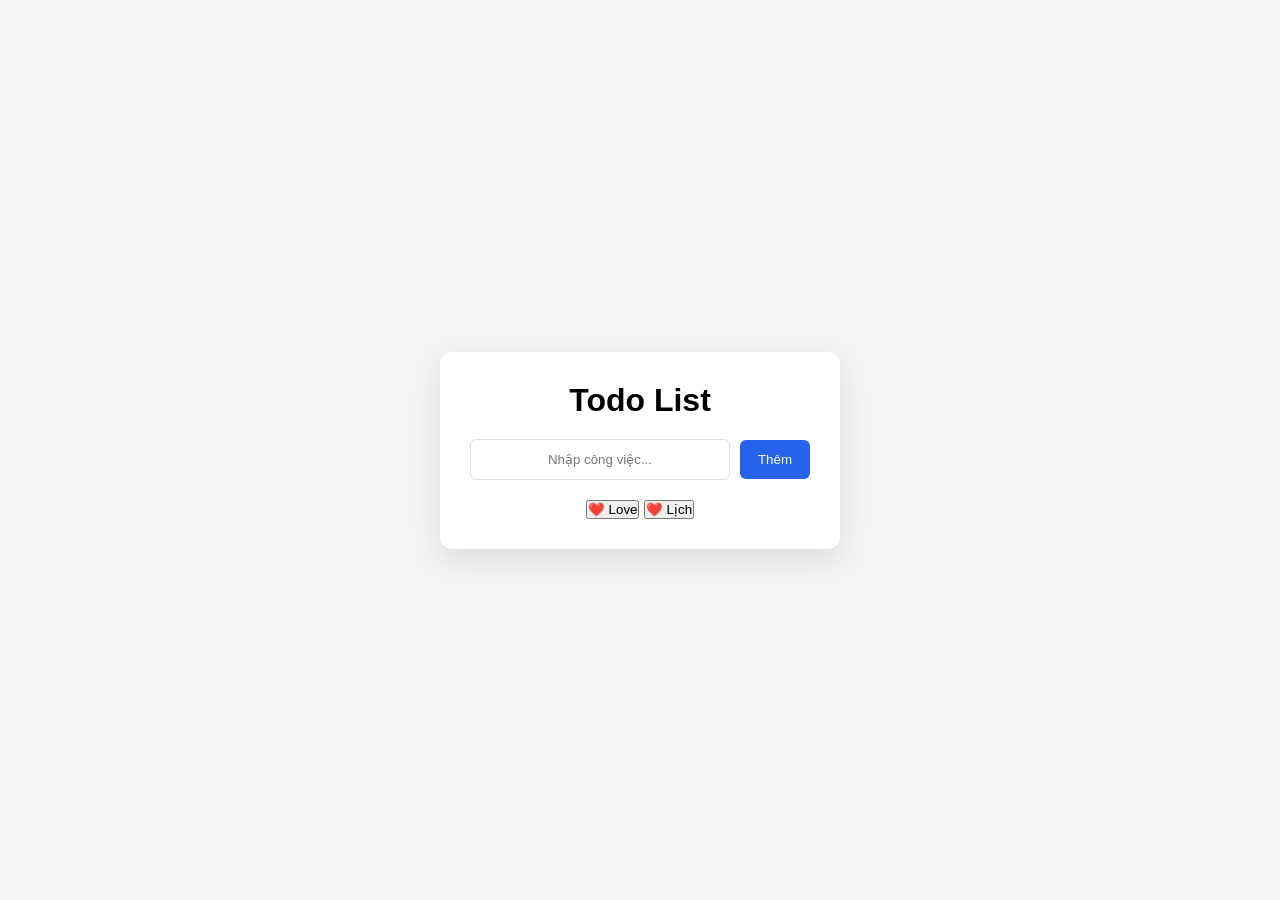
<file: index.html>
<!DOCTYPE html>
<html lang="vi">

<head>
    <meta charset="UTF-8">
    <meta name="viewport" content="width=device-width, initial-scale=1.0">
    <title>Todo App</title>

    <link rel="stylesheet" href="style.css">
</head>

<body>

    <main class="todo-app">
        <h1>Todo List</h1>

        <div class="todo-form">
            <input type="text" id="todoInput" placeholder="Nhập công việc...">

            <button id="addBtn">
                Thêm
            </button>
        </div>

        <ul id="todoList"></ul>
        <button onclick="window.location.href='love/love.html'">
            ❤️ Love
        </button>
        <button onclick="window.location.href='love_calendar/love_calendar.html'">
            ❤️ Lịch
        </button>
    </main>

    <script src="script.js"></script>
</body>

</html>
</file>
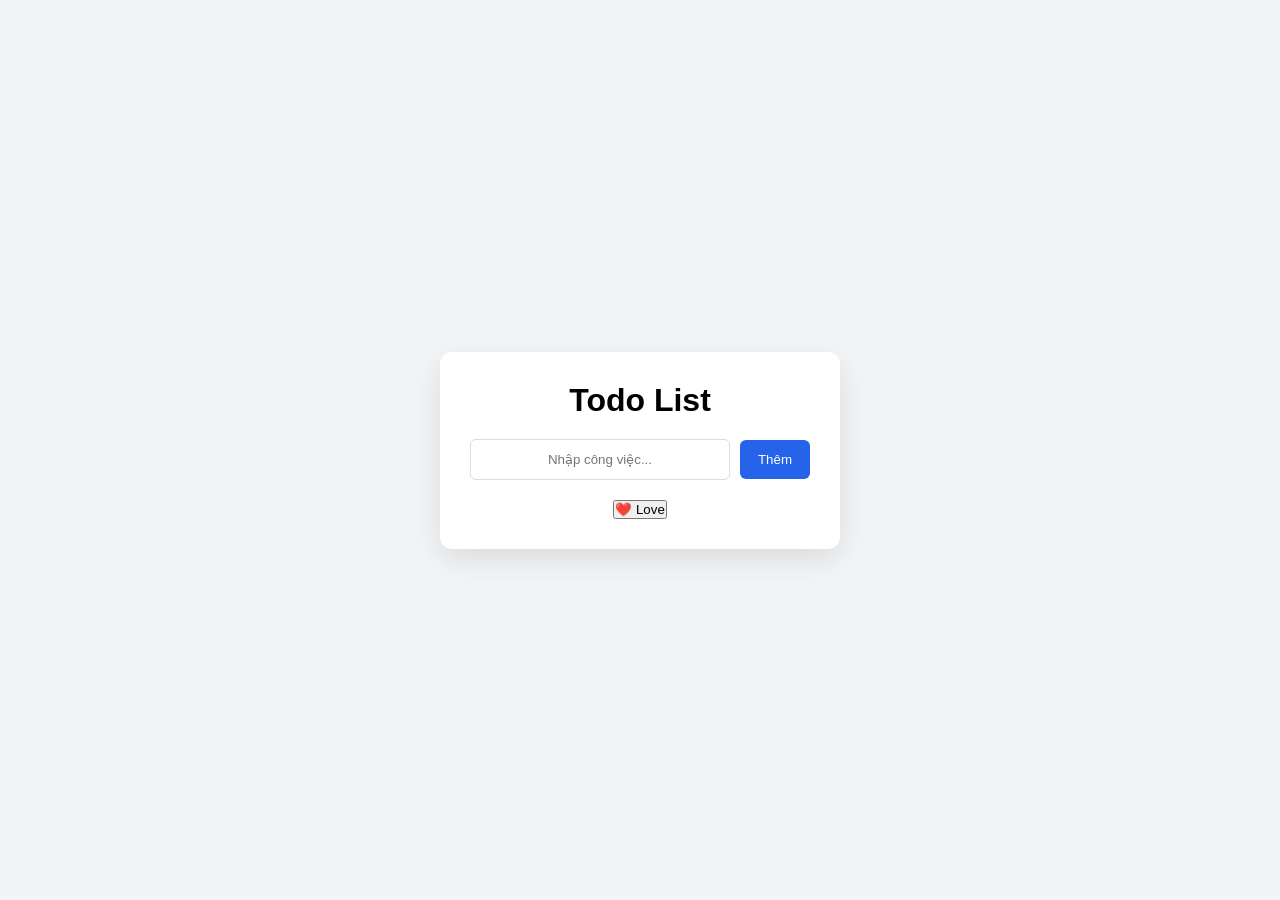
<file: my-page/index.html>
<!DOCTYPE html>
<html lang="vi">

<head>
    <meta charset="UTF-8">
    <meta name="viewport" content="width=device-width, initial-scale=1.0">
    <title>Todo App</title>

    <link rel="stylesheet" href="style.css">
</head>

<body>

    <main class="todo-app">
        <h1>Todo List</h1>

        <div class="todo-form">
            <input type="text" id="todoInput" placeholder="Nhập công việc...">

            <button id="addBtn">
                Thêm
            </button>
        </div>

        <ul id="todoList"></ul>
        <button onclick="window.location.href='love/love.html'">
            ❤️ Love
        </button>
    </main>

    <script src="script.js"></script>
</body>

</html>
</file>
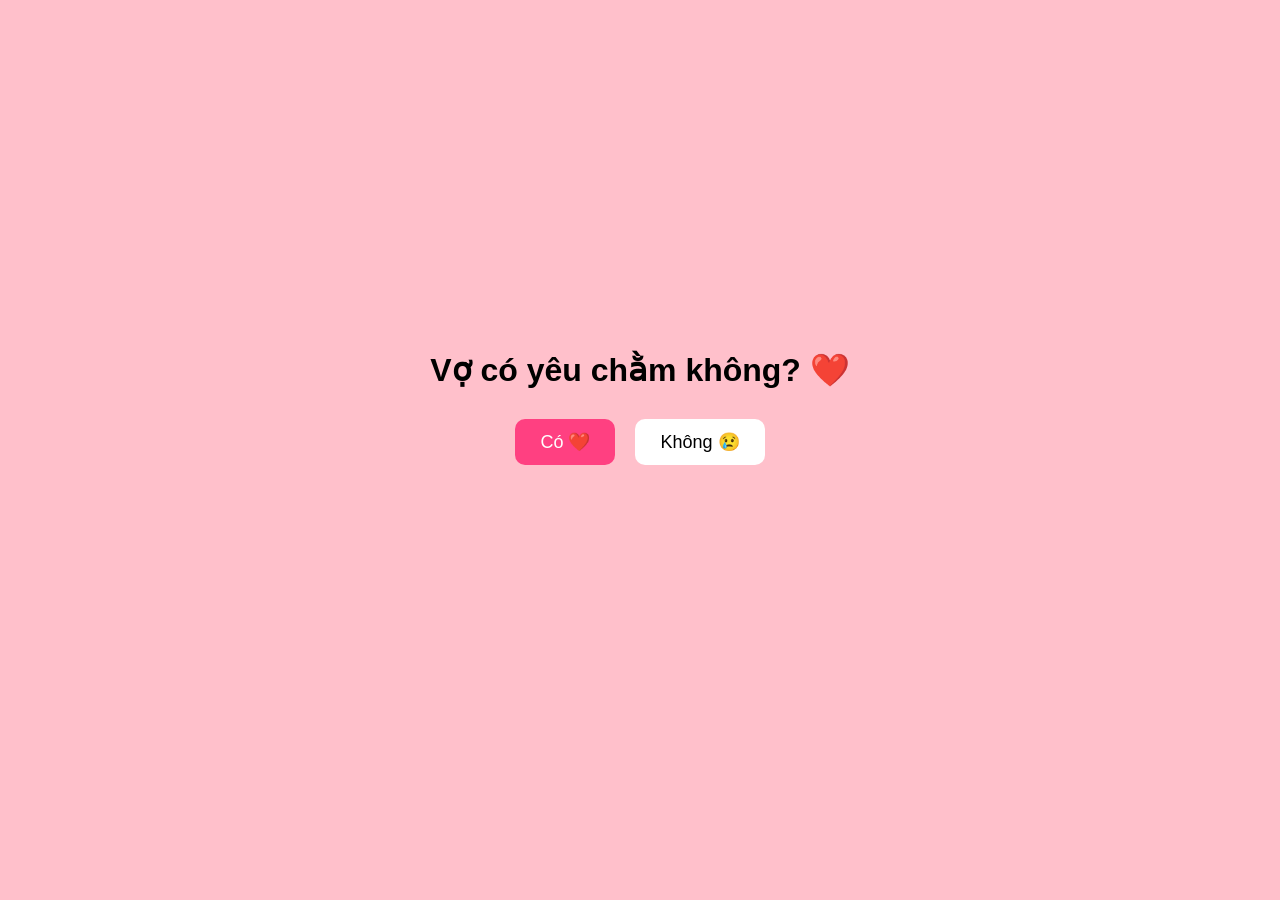
<file: love/love.html>
<!DOCTYPE html>
<html lang="vi">

<head>
    <meta charset="UTF-8">
    <meta name="viewport" content="width=device-width, initial-scale=1.0">

    <title>Love App</title>

    <link rel="stylesheet" href="love.css">
</head>

<body>

    <div class="love-container">

        <h1>Vợ có yêu chằm không? ❤️</h1>

        <div class="buttons">
            <button id="yesBtn">Có ❤️</button>
            <button id="noBtn">Không 😢</button>
        </div>

        <div class="hearts">
            <span>❤️</span>
            <span>❤️</span>
            <span>❤️</span>
            <span>❤️</span>
            <span>❤️</span>
        </div>

    </div>

    <!-- QUAN TRỌNG: JS phải được load -->
    <script src="love.js"></script>

</body>

</html>
</file>
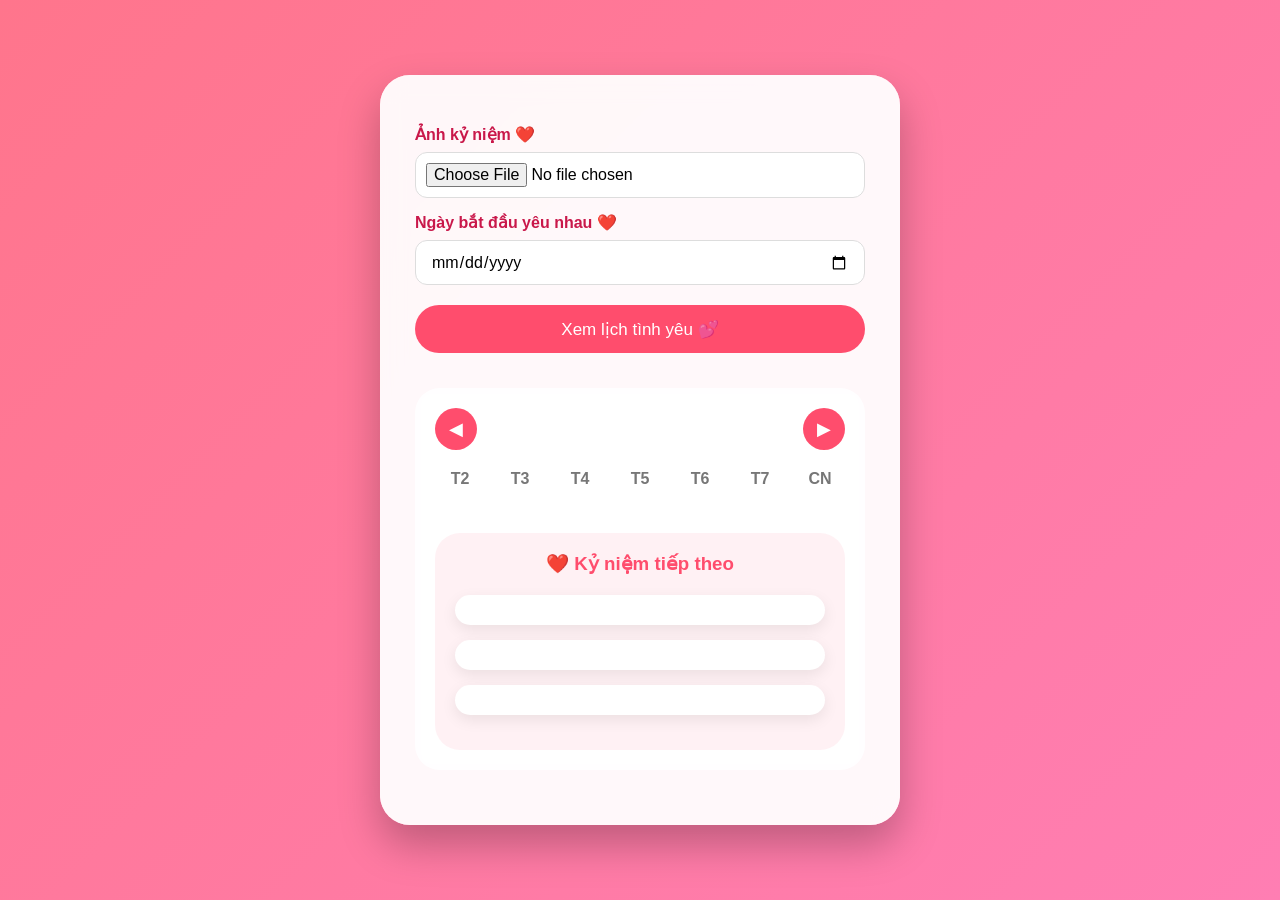
<file: love_calendar/love_calendar.html>
<!DOCTYPE html>
<html lang="vi">

<head>

    <meta charset="UTF-8">

    <meta name="viewport" content="width=device-width, initial-scale=1.0">


    <title>
        Love Calendar ❤️
    </title>


    <link rel="stylesheet" href="love_calendar.css">

</head>


<body>


    <main class="love_calendar_container">



        <!-- Nhập ảnh nền -->

        <label for="love_calendar_image">

            Ảnh kỷ niệm ❤️

        </label>


        <input type="file" id="love_calendar_image" accept="image/*" class="love_calendar_input">





        <!-- Ngày bắt đầu yêu -->

        <label for="love_calendar_date">

            Ngày bắt đầu yêu nhau ❤️

        </label>



        <input class="love_calendar_input" type="date" id="love_calendar_date">





        <button type="button" class="love_calendar_button" id="love_calendar_button">


            Xem lịch tình yêu 💕

        </button>








        <section class="calendar">





            <!-- Header -->

            <div class="calendar_header">



                <button type="button" id="prev_month">

                    ◀

                </button>





                <h2 id="calendar_title">

                </h2>





                <button type="button" id="next_month">

                    ▶

                </button>



            </div>









            <!-- Thứ -->

            <div class="week">


                <span>T2</span>

                <span>T3</span>

                <span>T4</span>

                <span>T5</span>

                <span>T6</span>

                <span>T7</span>

                <span>CN</span>


            </div>









            <!-- Lịch -->

            <div id="calendar_days" class="days">


            </div>









            <!-- Countdown -->

            <section class="love_calendar_countdown">


                <h3>
                    ❤️ Kỷ niệm tiếp theo
                </h3>




                <div class="anniversary_item" id="month_anniversary">


                </div>





                <div class="anniversary_item" id="day_anniversary">


                </div>





                <div class="anniversary_item" id="year_anniversary">


                </div>



            </section>





        </section>




    </main>





    <script src="love_calendar.js"></script>


</body>


</html>
</file>
<file: style.css>
* {
    margin: 0;
    padding: 0;
    box-sizing: border-box;
}

body {
    min-height: 100vh;

    display: flex;
    justify-content: center;
    align-items: center;

    font-family: Arial, sans-serif;
    background: #f3f4f6;
}

/* Todo App */
.todo-app {
    width: 400px;
    padding: 30px;

    background: white;
    border-radius: 12px;

    box-shadow: 0 10px 30px rgba(0, 0, 0, 0.1);

    /* Căn giữa nội dung */
    text-align: center;
}

/* Tiêu đề */
.todo-app h1 {
    margin-bottom: 20px;
    text-align: center;
}

/* Form */
.todo-form {
    display: flex;
    justify-content: center;
    align-items: center;

    gap: 10px;
}

/* Input */
.todo-form input {
    flex: 1;

    padding: 12px;

    border: 1px solid #ddd;
    border-radius: 6px;

    text-align: center;
}

/* Button thêm */
.todo-form button {
    padding: 12px 18px;

    border: none;
    border-radius: 6px;

    background: #2563eb;
    color: white;

    cursor: pointer;
}

.todo-form button:hover {
    background: #1d4ed8;
}

/* Danh sách */
#todoList {
    width: 100%;

    margin-top: 20px;

    list-style: none;
}

/* Todo item */
.todo-item {
    display: flex;
    align-items: center;
    justify-content: center;

    gap: 10px;

    width: 100%;

    padding: 12px;
    margin-bottom: 10px;
}
</file>
<file: my-page/style.css>
* {
    margin: 0;
    padding: 0;
    box-sizing: border-box;
}

body {
    min-height: 100vh;

    display: flex;
    justify-content: center;
    align-items: center;

    font-family: Arial, sans-serif;
    background: #f3f4f6;
}

/* Todo App */
.todo-app {
    width: 400px;
    padding: 30px;

    background: white;
    border-radius: 12px;

    box-shadow: 0 10px 30px rgba(0, 0, 0, 0.1);

    /* Căn giữa nội dung */
    text-align: center;
}

/* Tiêu đề */
.todo-app h1 {
    margin-bottom: 20px;
    text-align: center;
}

/* Form */
.todo-form {
    display: flex;
    justify-content: center;
    align-items: center;

    gap: 10px;
}

/* Input */
.todo-form input {
    flex: 1;

    padding: 12px;

    border: 1px solid #ddd;
    border-radius: 6px;

    text-align: center;
}

/* Button thêm */
.todo-form button {
    padding: 12px 18px;

    border: none;
    border-radius: 6px;

    background: #2563eb;
    color: white;

    cursor: pointer;
}

.todo-form button:hover {
    background: #1d4ed8;
}

/* Danh sách */
#todoList {
    width: 100%;

    margin-top: 20px;

    list-style: none;
}

/* Todo item */
.todo-item {
    display: flex;
    align-items: center;
    justify-content: center;

    gap: 10px;

    width: 100%;

    padding: 12px;
    margin-bottom: 10px;
}
</file>
<file: love/love.css>
* {
    box-sizing: border-box;
    margin: 0;
    padding: 0;
}

body {
    min-height: 100vh;

    display: flex;
    justify-content: center;
    align-items: center;

    background: pink;

    font-family: Arial, sans-serif;
}

.love-container {
    text-align: center;
}

h1 {
    margin-bottom: 30px;
}

.buttons {
    display: flex;
    justify-content: center;
    gap: 20px;
}

button {
    padding: 12px 25px;

    border: none;
    border-radius: 10px;

    font-size: 18px;

    cursor: pointer;

    transition: 0.3s;
}

#yesBtn {
    background: #ff4081;
    color: white;
}

#noBtn {
    background: white;
    color: black;

    position: relative;
}

.hearts {
    margin-top: 50px;

    display: flex;
    justify-content: center;
    gap: 15px;
}

.hearts span {
    font-size: 30px;
    opacity: 0;
}

.hearts span.animate {
    animation: heart 1s ease forwards;
}

@keyframes heart {

    0% {
        opacity: 0;
        transform: translateY(0);
    }

    50% {
        opacity: 1;
        transform: translateY(-50px);
    }

    100% {
        opacity: 0;
        transform: translateY(-100px);
    }

}
</file>
<file: love_calendar/love_calendar.css>
* {

    box-sizing: border-box;

    margin: 0;

    padding: 0;

    font-family: "Segoe UI", sans-serif;

}



body {

    min-height: 100vh;

    display: flex;

    justify-content: center;

    align-items: center;

    padding: 20px;

    background:

        linear-gradient(135deg,
            #ff758c,
            #ff7eb3);

}



/* =====================
   CONTAINER
===================== */


.love_calendar_container {

    width: 520px;

    min-height: 750px;

    padding: 35px;

    border-radius: 30px;

    position: relative;

    overflow: hidden;


    background:

        rgba(255, 255, 255, .85);


    backdrop-filter:

        blur(12px);


    box-shadow:

        0 20px 40px rgba(0, 0, 0, .25);


    background-size:

        cover;


    background-position:

        center center;


    background-repeat:

        no-repeat;

}



/*
Lớp mờ khi có ảnh
*/


.love_calendar_container::before {


    content: "";


    position: absolute;


    inset: 0;


    background:

        rgba(255, 255, 255, .65);


    z-index: 0;

}





.love_calendar_container>* {


    position: relative;


    z-index: 1;


}







/* =====================
   INPUT
===================== */


label {

    display: block;

    margin-top: 15px;

    margin-bottom: 8px;

    color: #c9184a;

    font-weight: 600;

}





.love_calendar_input {


    width: 100%;


    height: 45px;


    padding: 0 15px;


    border-radius: 12px;


    border: 1px solid #ddd;


    background: white;


    font-size: 16px;

}



input[type="file"] {


    height: auto;

    padding: 10px;

}






/* =====================
   BUTTON
===================== */


.love_calendar_button {


    width: 100%;


    height: 48px;


    margin-top: 20px;


    border: none;


    border-radius: 30px;


    background: #ff4d6d;


    color: white;


    font-size: 17px;


    cursor: pointer;


    transition: .3s;

}



.love_calendar_button:hover {


    transform: scale(1.05);


    box-shadow:

        0 10px 20px rgba(255, 77, 109, .35);

}







/* =====================
   CALENDAR
===================== */


.calendar {


    margin-top: 35px;


    padding: 20px;


    border-radius: 25px;


    background:

        rgba(255, 255, 255, .8);


    backdrop-filter:

        blur(8px);

}




.calendar_header {


    display: flex;


    justify-content: space-between;


    align-items: center;


    margin-bottom: 20px;

}




.calendar_header h2 {


    color: #ff4d6d;


    font-size: 24px;

}





.calendar_header button {


    width: 42px;


    height: 42px;


    border: none;


    border-radius: 50%;


    background: #ff4d6d;


    color: white;


    cursor: pointer;


    font-size: 18px;

}






.week,
.days {


    display: grid;


    grid-template-columns:

        repeat(7, 1fr);


    gap: 10px;

}



.week span {


    text-align: center;


    color: #777;


    font-weight: bold;

}





.days {


    margin-top: 15px;

}







/* =====================
   DAY
===================== */


.day,
.empty_day {


    height: 55px;


    display: flex;


    justify-content: center;


    align-items: center;

}





.day {


    position: relative;


    cursor: pointer;


    font-weight: 700;


    z-index: 1;


    transition: .25s;

}



.day:hover {


    transform: scale(1.1);

}







/* =====================
   HEART BACKGROUND
===================== */


.day.love_day::before,
.day.month_day::before,
.day.special_day::before {


    position: absolute;


    font-size: 48px;


    z-index: -1;


    opacity: .45;


    animation:

        heartBeat 1.5s infinite;


}






/* ❤️ ngày yêu */


.day.love_day::before {


    content: "❤️";

}



/* 💕 tháng */


.day.month_day::before {


    content: "💕";

}



/* 💛 ngày */


.day.special_day::before {


    content: "💛";

}







.day.love_day {


    color: #a00020;

}



.day.month_day {


    color: #c9184a;

}



.day.special_day {


    color: #8a6500;

}







/* =====================
   TODAY
===================== */


.day.today {


    border:

        3px solid #ff4d6d;


    border-radius: 50%;

}




.day.today::after {


    content: "📅";


    position: absolute;


    top: -10px;


    right: -8px;


    font-size: 15px;

}







@keyframes heartBeat {


    0% {

        transform: scale(1);

    }


    50% {

        transform: scale(1.15);

    }


    100% {

        transform: scale(1);

    }


}







/* =====================
 COUNTDOWN
===================== */


.love_calendar_countdown {


    margin-top: 30px;


    padding: 20px;


    background:

        rgba(255, 240, 243, .9);


    border-radius: 25px;

}



.love_calendar_countdown h3 {


    text-align: center;


    color: #ff4d6d;


    margin-bottom: 20px;

}





.anniversary_item {


    background: white;


    padding: 15px;


    border-radius: 18px;


    margin-bottom: 15px;


    box-shadow:

        0 5px 15px rgba(0, 0, 0, .08);

}





.anniversary_title {


    font-size: 17px;


    font-weight: bold;


    color: #c9184a;

}





.anniversary_date {


    display: block;


    margin-top: 8px;


    padding-left: 10px;


    color: #555;

}







/* =====================
 MOBILE
===================== */


@media(max-width:600px) {


    body {

        padding: 10px;

    }



    .love_calendar_container {


        width: 95%;


        padding: 25px;


    }



    .calendar {


        padding: 15px;

    }



    .day,
    .empty_day {


        height: 42px;


    }

}
</file>
